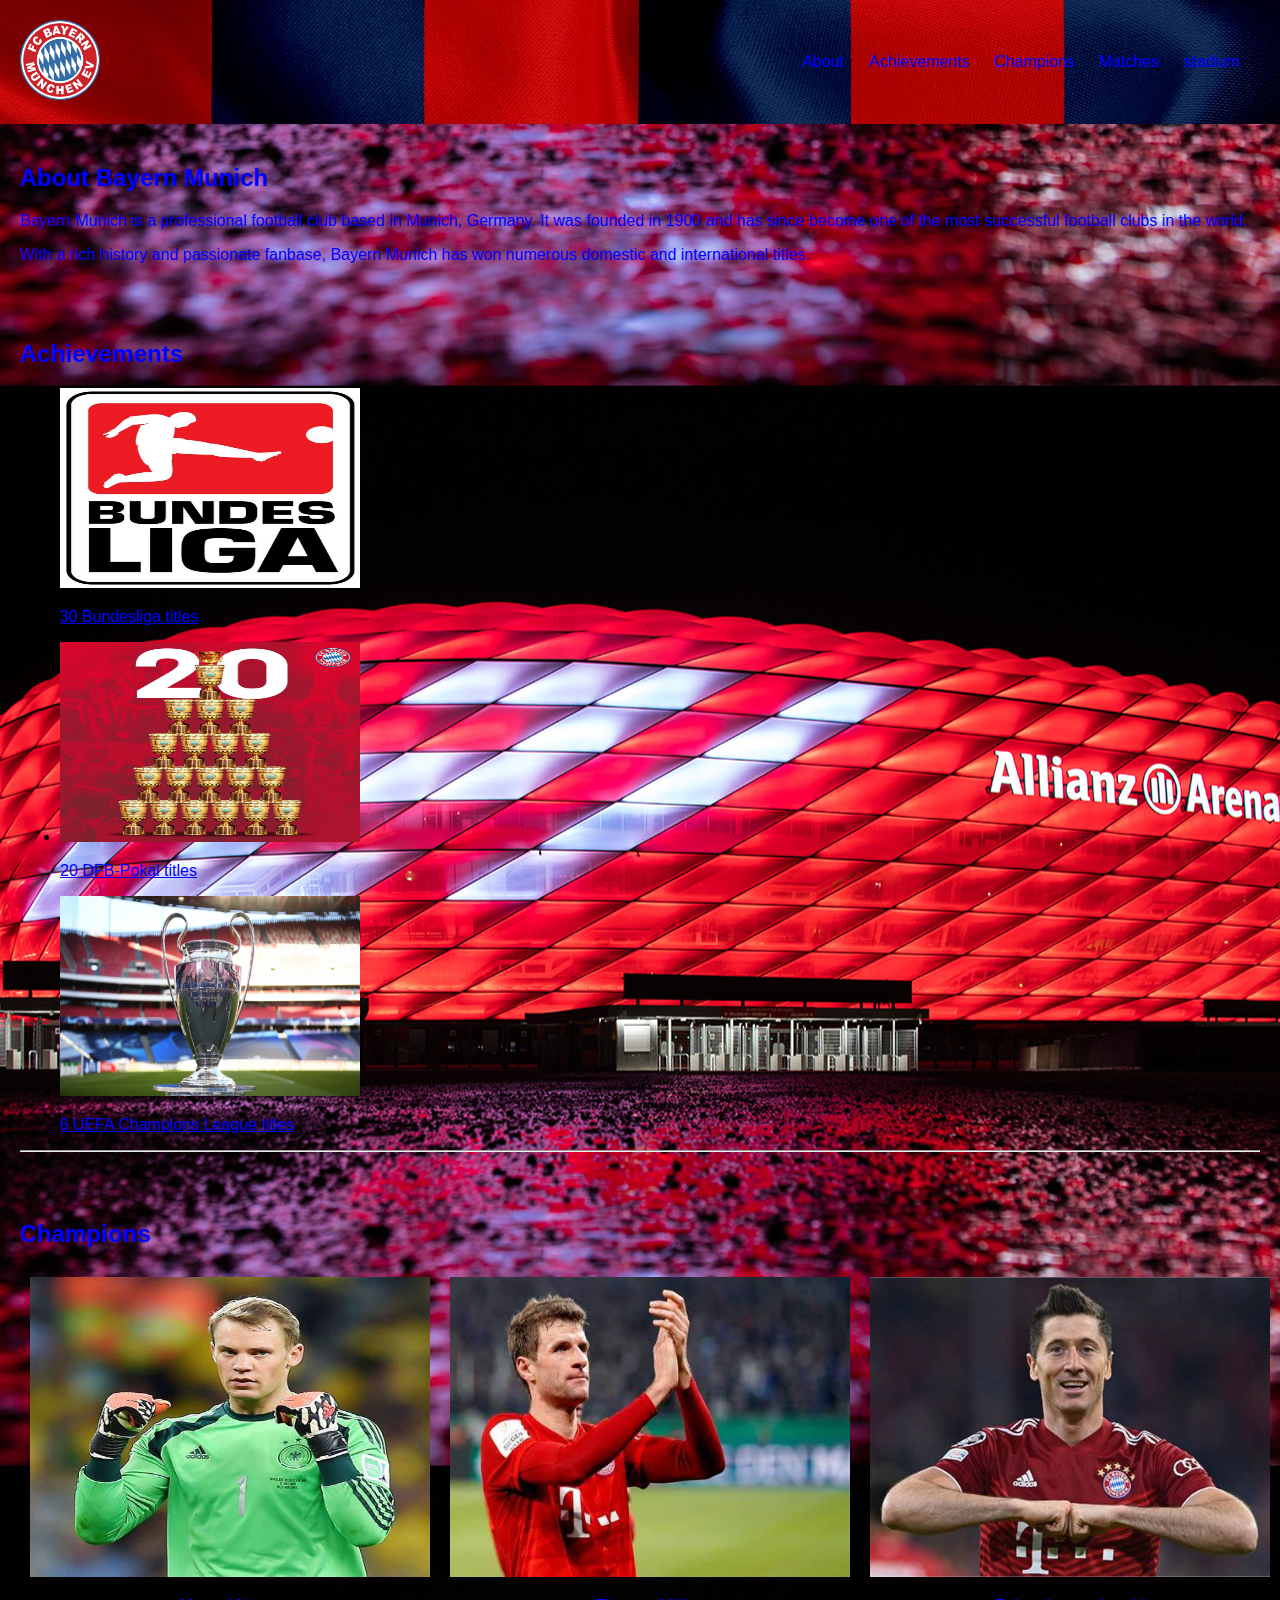
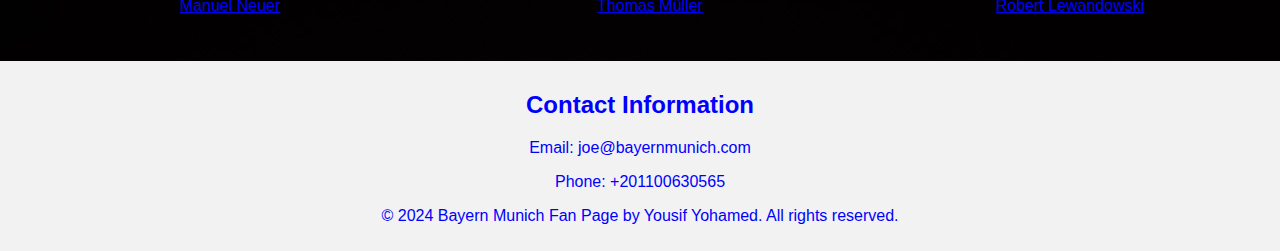
<file: index.html>
<!DOCTYPE html>
<html lang="en">
<head>
    <meta charset="UTF-8">
    <meta name="viewport" content="width=device-width, initial-scale=1.0">
    <link rel="stylesheet" href="styles.css">
    <title>Bayern Munich Fan Page</title>
    <style>
        /* Add CSS animations here */
        @keyframes fadeIn {
            from {
                opacity: 0;
            }
            to {
                opacity: 1;
            }
        }

        /* Apply animations to header */
        header {
            animation: fadeIn 1s ease;
        }

        /* Apply animations to sections */
        section {
            animation: fadeIn 1s ease;
        }

        /* Apply animations to footer */
        footer {
            animation: fadeIn 1s ease;
        }
    </style>
</head>
<body>
    <header>
        <div class="logo">
            <img src="bayern_munich_logo.png" alt="Bayern Munich Logo">
        </div>
        <nav>
            <ul>
                <li><a href="#about">About</a></li>
                <li><a href="#achievements">Achievements</a></li>
                <li><a href="#champions">Champions</a></li>
                <li><a href="https://fcbayern.com/en/match-center/matchplan" target="_blank">Matches</a></li>
                <li><a href="stadium.html">stadium</a></li>
            </ul>
        </nav>
    </header>
    
    <section id="about">
        <h2>About Bayern Munich</h2>
        <p>Bayern Munich is a professional football club based in Munich, Germany. It was founded in 1900 and has since become one of the most successful football clubs in the world.</p>
        <p>With a rich history and passionate fanbase, Bayern Munich has won numerous domestic and international titles.</p>
    </section>

    <section id="achievements">
        <h2>Achievements</h2>
        <ul>
            <li>
                <a href="https://example.com/bundesliga">
                    <img src="bundesliga_trophy.jpg" alt="Bundesliga Trophy" style="width: 300px; height: 200px;">
                    <p>30 Bundesliga titles</p>
                </a>
            </li>
            <li>
                <a href="https://example.com/dfb-pokal">
                    <img src="dfb_pokal_trophy.jpg" alt="DFB-Pokal Trophy" style="width: 300px; height: 200px;">
                    <p>20 DFB-Pokal titles</p>
                </a>
            </li>
            <li>
                <a href="https://example.com/uefa-champions-league">
                    <img src="uefa_champions_league_trophy.jpg" alt="UEFA Champions League Trophy" style="width: 300px; height: 200px;">
                    <p>6 UEFA Champions League titles</p>
                </a>
            </li>
        </ul>
        <hr> <!-- Red line -->
    </section>

    <section id="champions">
        <h2>Champions</h2>
        <div class="champions">
            <div class="champion">
                <a href="https://en.wikipedia.org/wiki/Manuel_Neuer">
                    <img src="manuel_neuer.jpg" alt="Manuel Neuer" style="width: 400px; height: 300px;">
                    <p> Manuel Neuer</p>
                </a>
            </div>
            <div class="champion">
                <a href="https://en.wikipedia.org/wiki/Thomas_M%C3%BCller">
                    <img src="thomas_muller.jpg" alt="Thomas Muller" style="width: 400px; height: 300px;">
                    <p> Thomas Müller</p>
                </a>
            </div>
            <div class="champion">
                <a href="https://en.wikipedia.org/wiki/Robert_Lewandowski">
                    <img src="robert_lewandowski.jpg" alt="Robert Lewandowski" style="width: 400px; height: 300px;">
                    <p> Robert Lewandowski</p>
                </a>
            </div>
        </div>
    </section>

    <footer>
        <h2>Contact Information</h2>
        <p>Email: joe@bayernmunich.com</p>
        <p>Phone: +201100630565</p>
        <p>&copy; 2024 Bayern Munich Fan Page by Yousif Yohamed. All rights reserved.</p>
    </footer>
</body>
</html>
</file>
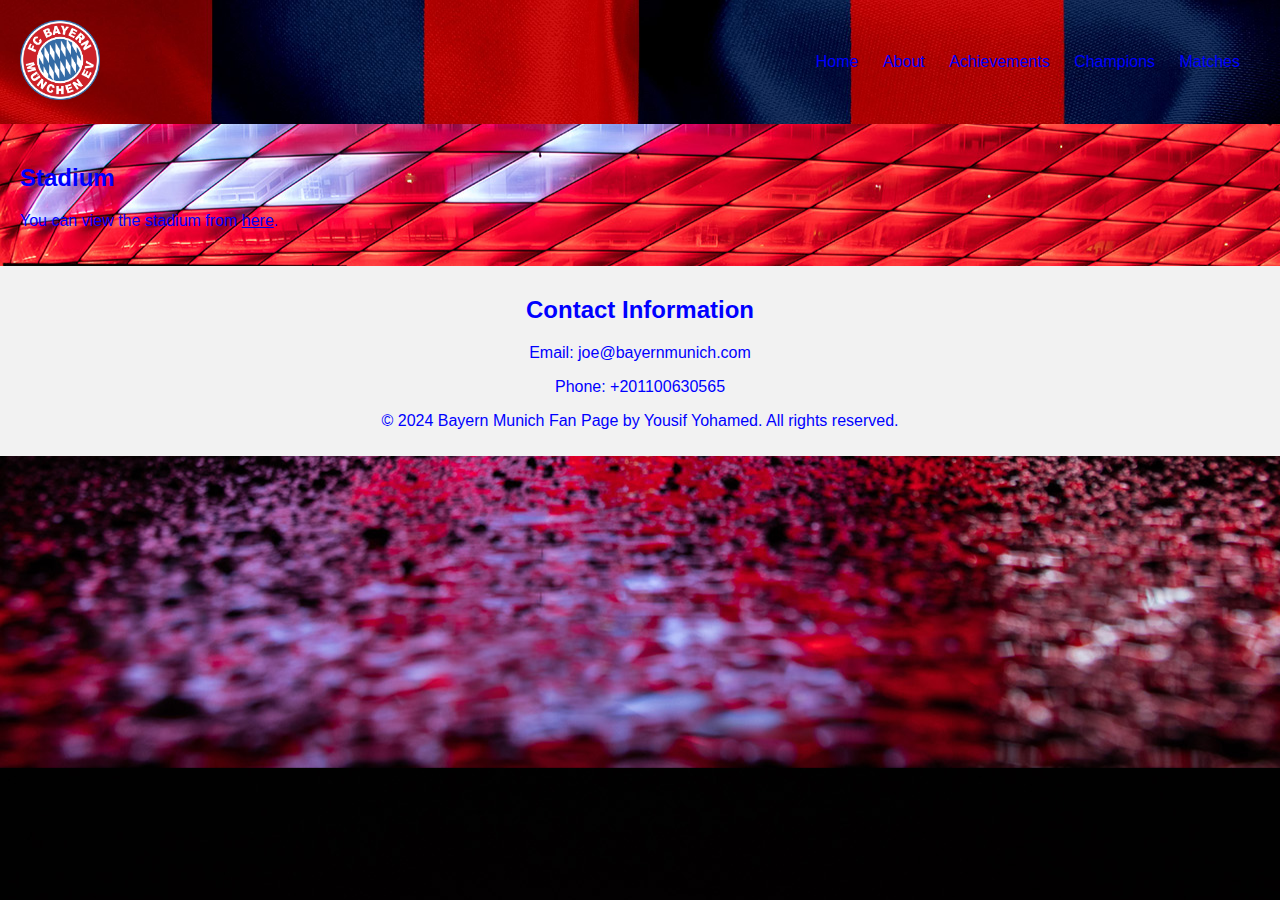
<file: stadium.html>
<!DOCTYPE html>
<html lang="en">
<head>
    <meta charset="UTF-8">
    <meta name="viewport" content="width=device-width, initial-scale=1.0">
    <link rel="stylesheet" href="styles.css">
    <title>Bayern Munich Fan Page - Stadium</title>
    <style>
        /* Add CSS animations here */
        @keyframes fadeIn {
            from {
                opacity: 0;
            }
            to {
                opacity: 1;
            }
        }

        /* Apply animations to header */
        header {
            animation: fadeIn 1s ease;
        }

        /* Apply animations to sections */
        section {
            animation: fadeIn 1s ease;
        }

        /* Apply animations to footer */
        footer {
            animation: fadeIn 1s ease;
        }
    </style>
</head>
<body>
    <header>
        <div class="logo">
            <img src="bayern_munich_logo.png" alt="Bayern Munich Logo">
        </div>
        <nav>
            <ul>
                <li><a href="index.html">Home</a></li>
                <li><a href="#about">About</a></li>
                <li><a href="#achievements">Achievements</a></li>
                <li><a href="#champions">Champions</a></li>
                <li><a href="https://allianz-arena.com/en" target="_blank">Matches</a></li> <!-- Updated link to open a URL in a new tab -->
            </ul>
        </nav>
    </header>
    
    <section id="stadium">
        <h2>Stadium</h2>
        <p>You can view the stadium from <a href="https://allianz-arena.com/en" target="_blank">here</a>.</p>
    </section>

    <footer>
        <h2>Contact Information</h2>
        <p>Email: joe@bayernmunich.com</p>
        <p>Phone: +201100630565</p>
        <p>&copy; 2024 Bayern Munich Fan Page by Yousif Yohamed. All rights reserved.</p>
    </footer>
</body>
</html>
</file>
<file: styles.css>
/* styles.css */

body {
  font-family: Arial, sans-serif;
  margin: 0;
  padding: 0;
  background-image: url('your_background_photo.jpg'); /* Replace 'your_background_photo.jpg' with the actual file path of your background photo */
  background-size: 1920px 1080px; /* Set the background size to 1920px width and 1080px height */
  background-position: center;
}

header {
  background-image: url('header_background.jpg'); /* Replace 'header_background.jpg' with the actual file path of your header background photo */
  background-size: cover;
  color: blue; /* Set all text color to blue */
  padding: 20px;
  display: flex;
  justify-content: space-between;
  align-items: center;
}

.logo img {
  height: 80px; /* Adjust as needed */
  width: auto;
}

nav ul {
  list-style-type: none;
  padding: 0;
}

nav ul li {
  display: inline;
  margin-right: 20px;
}

nav ul li a {
  color: blue; /* Set the font color to blue */
  text-decoration: none;
}

section {
  padding: 20px;
}

section h2 {
  color: blue; /* Set the font color of section headings to blue */
}

section p {
  color: blue; /* Set the font color of paragraph text to blue */
}

footer {
  background-color: #f2f2f2;
  padding: 10px;
  text-align: center;
  color: blue; /* Set the font color of footer text to blue */
}

.champions {
  display: flex;
  justify-content: space-around; /* Adjust as needed */
}

.champion {
  text-align: center;
  flex: 0 1 auto;
  margin: 10px; /* Adjust as needed */
}

.champion img {
  width: 150px; /* Adjust as needed */
  height: auto;
  transition: transform 0.3s ease-in-out;
}

.champion img:hover {
  transform: scale(1.1);
}
</file>
